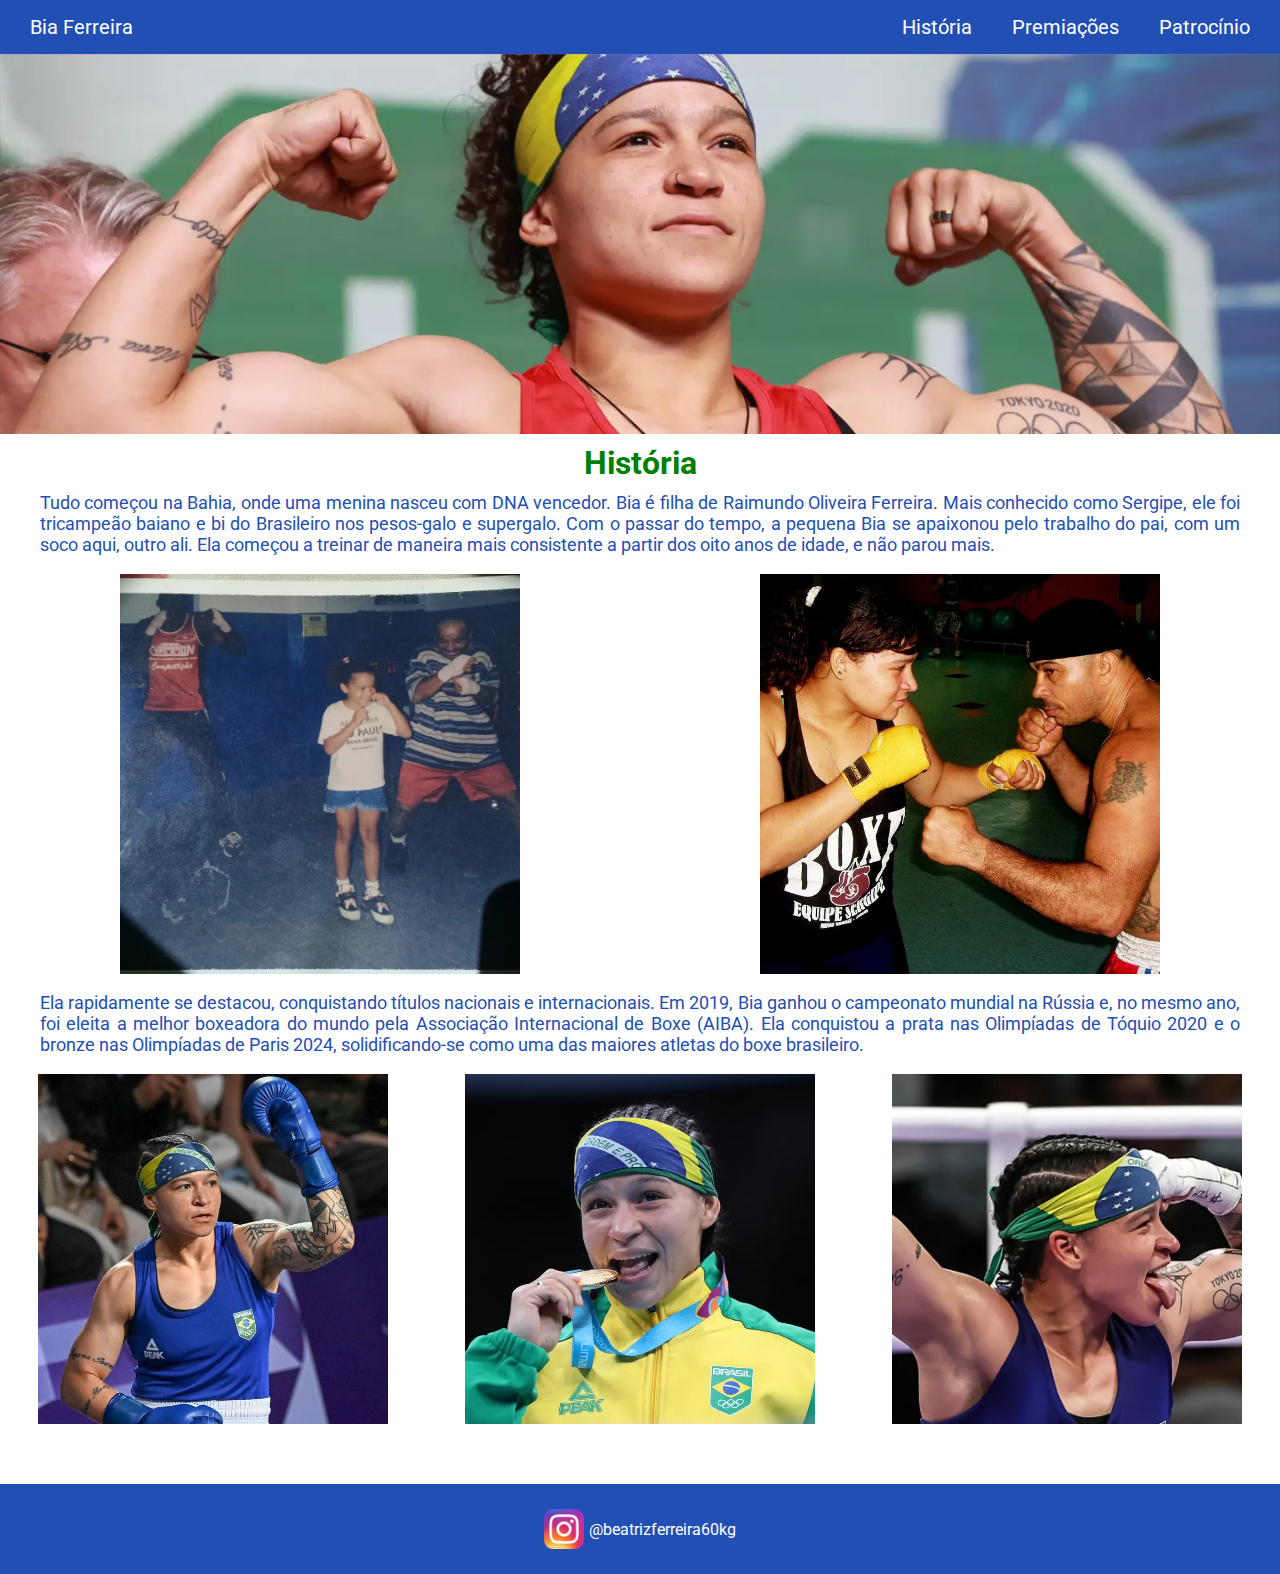
<file: biaferreira/index.html>
<!DOCTYPE html>
<html lang="pt-br">

<head>
    <meta charset="UTF-8">
    <meta name="viewport" content="width=device-width, initial-scale=1.0">
    <title>Document</title>
    <link rel="stylesheet" href="./css/style.css">
</head>

<body>

    <header>
        <div class="header">
            
            <div class="bia"> <a href="index.html">Bia Ferreira</a></div>

            <div class="menu">
                <div class="historia"> <a href="index.html">História</a></div>
                <div class="premiacoes"> <a href="premiacoes.html">Premiações</a></div>
                <div class="patrocinio"> <a href="forms.html">Patrocínio</a></div>

            </div>
        </div>

    </header>

    <section>
        <figure class="biaheader">
            <img src="./img/biaheader.png" alt="Bia Ferreira">
        </figure>
    </section>


    <section class="parte1">
        <h1>História</h1>
        <div class="texto">
            Tudo começou na Bahia, onde uma menina nasceu com DNA vencedor. Bia é filha de Raimundo Oliveira Ferreira.
            Mais conhecido como Sergipe, ele foi tricampeão baiano e bi do Brasileiro nos pesos-galo e supergalo.
            Com o passar do tempo, a pequena Bia se apaixonou pelo trabalho do pai, com um soco aqui, outro ali. Ela
            começou a treinar de maneira mais consistente a partir dos oito anos de idade, e não parou mais.

        </div>
        <br>
        <div class="imagens1">

            <figure class="imagens1">
                <img src="./img/biapequena.png" alt="Bia Ferreira quando era criança">
            </figure>

            <figure class="imagens1">
                <img src="./img/biaepai.png" alt="Bia Ferreira e seu pai lutando">
            </figure>

        </div>
    </section>
    <br>

    <section class="parte2">
        <div class="texto">
            Ela rapidamente se destacou, conquistando títulos nacionais e internacionais. Em 2019, Bia ganhou o
            campeonato mundial na Rússia e, no mesmo ano, foi eleita a melhor boxeadora do mundo pela Associação
            Internacional de Boxe (AIBA). Ela conquistou a prata nas Olimpíadas de Tóquio 2020 e o bronze nas Olimpíadas
            de Paris 2024, solidificando-se como uma das maiores atletas do boxe brasileiro.
        </div>
        <br>
        <div class="imagens2">
            <figure class="imagens2">
                <img src="./img/bialuta.png" alt="Beatriz Ferreira com luvas de boxe">
            </figure>

            <figure class="imagens2">
                <img src="./img/biamedalha.png" alt="Beatriz Ferreira mordendo a medalha">
            </figure>

            <figure class="imagens2">
                <img src="./img/biacomemora.png" alt="Beatriz Ferreira comemorando">
            </figure>
        </div>

    </section>

    <footer>
        <figure class="instalogo">
            <img src="./img/insta.png" alt="Ícone do Instagram" class="icone">
            <div class="insta">@beatrizferreira60kg</div>
        </figure>

    </footer>


</body>

</html>
</file>
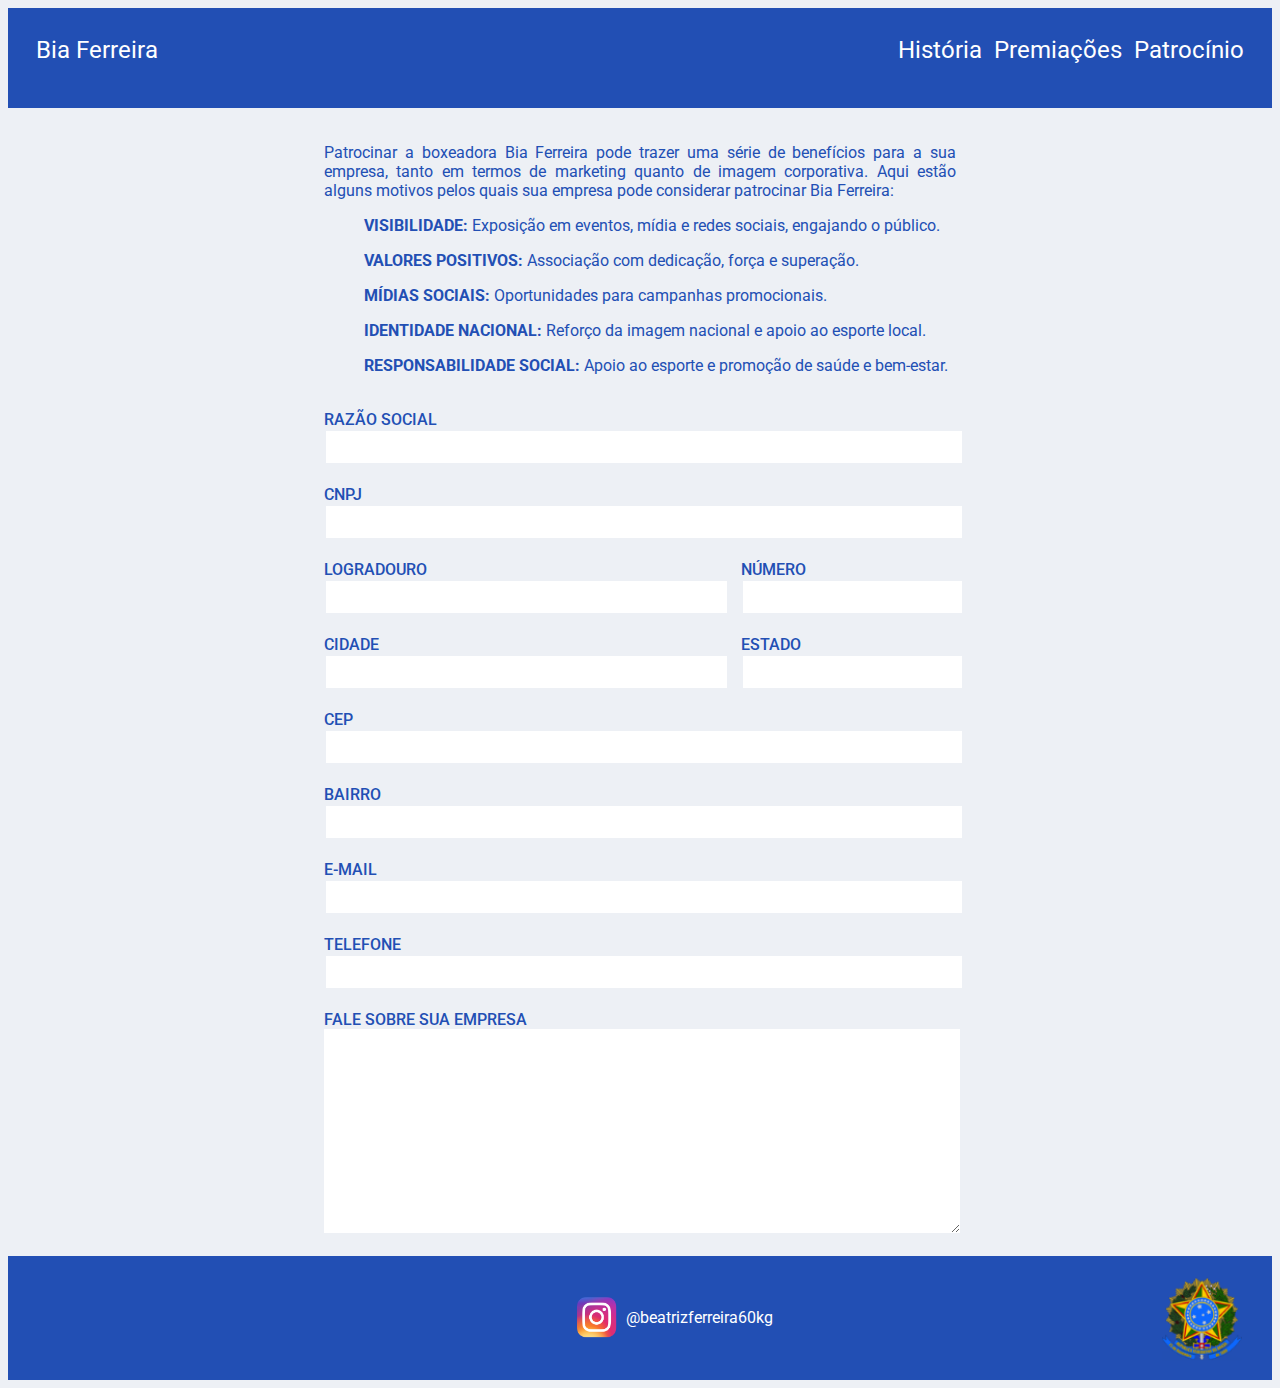
<file: biaferreira/forms.html>
<!DOCTYPE html>
<html lang="pt-br">

<head>
    <meta charset="UTF-8">
    <meta name="viewport" content="width=device-width, initial-scale=1.0">
    <link rel="stylesheet" href="./css/form.css">
    <title>Document</title>
</head>

<body>


    <header class="header">
        <nav>
            <a class="efeito" href="index.html">Bia Ferreira</a>
            <div class="header__navebar2">
                <a href="index.html">História</a>
                <a href="premiacoes.html">Premiações</a>
                <a href="forms.html">Patrocínio</a>
            </div>
        </nav>
    </header>
    <br>
    <div class="texto">
        <p> Patrocinar a boxeadora Bia Ferreira pode trazer uma série de benefícios para a sua empresa, tanto em termos
            de
            marketing quanto de imagem corporativa. Aqui estão alguns motivos pelos quais sua empresa pode considerar
            patrocinar Bia Ferreira:
        </p>

        <ul>
            <li> <p><strong>Visibilidade:</strong> Exposição em eventos, mídia e redes sociais, engajando o público.</p></li>
            <li> <p><strong>Valores Positivos:</strong> Associação com dedicação, força e superação.</li></p>
            <li> <p><strong> Mídias Sociais:</strong> Oportunidades para campanhas promocionais.</li></p>
            <li> <p><strong>Identidade Nacional:</strong> Reforço da imagem nacional e apoio ao esporte local.</li></p>
            <li> <p><strong>Responsabilidade Social:</strong> Apoio ao esporte e promoção de saúde e bem-estar.</li></p>
        </ul>

    </div>
    <br>
    <form action="" class="formulario">
        <div class="label">
            <label class="label" for="razaoSocial">Razão social </label>
            <input class="razao__input" type="text" name="razaoSocial">
        </div>


        <div class="label">
            <label class="label" for="cnpj">CNPJ </label>
            <input type="number" name="cnpj">
        </div>

        <div class="endereco">
            <label class="label label__endereco" for="">logradouro
                <input class="endero__logradouro" type="text">
            </label>

            <label class="label" for="">Número
                <input class="endereco__numero" type="number">
            </label>
        </div>

        <div class="endereco">
            <label class="label  label__endereco" for="">cidade
                <input id="cidade" type="text">
            </label>

            <label class="label" for="">estado
                <input class="endereco__estado" type="text">
            </label>
        </div>

        <div class="cep__bairro">
            <label class="label" for="">cep
                <input class="endereco__cep" type="number">
            </label>

            <label class="label" for="">bairro
                <input class="endereco__bairro" type="text">
            </label>
        </div>
        </div>

        <div class="contato">
            <label class="label" for="">E-mail
                <input type="email">
            </label>

            <label class="label" for="">Telefone
                <input type="tel">
            </label>
        </div>

        <div>
            <label class="label" for="">fale sobre sua empresa </label>
            <textarea name="" cols="30" rows="10"></textarea>
        </div>




    </form>
    <br>
    <footer class="footer">
        <div class="footer__rodape">
            <a href=""><img src="/biaferreira/imagens/redes_bia.png" alt="" width="40rem"> @beatrizferreira60kg </a>
            <img class="brasao_brasil" src="/biaferreira/imagens/brasão_brasil.png" alt="" width="50rem">
        </div>
    </footer>
</body>

</html>
</file>
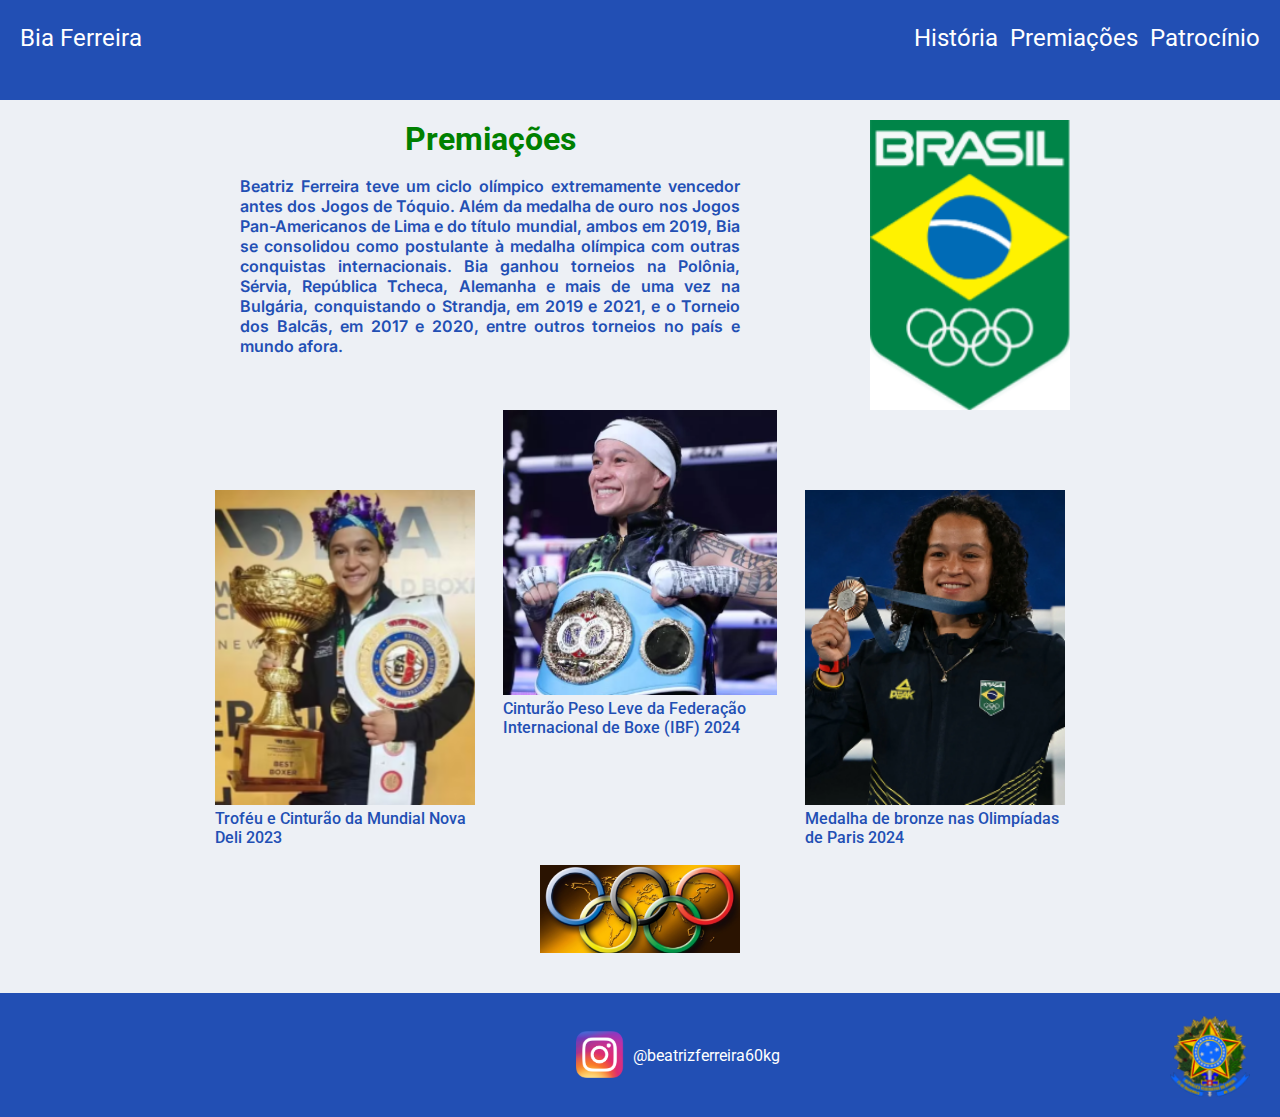
<file: biaferreira/premiacoes.html>
<!DOCTYPE html>
<html lang="pr-br">

<head>
    <meta charset="UTF-8">
    <meta name="viewport" content="width=device-width, initial-scale=1.0">
    <link rel="stylesheet" href="./css/premiacao.css">
    <link rel="stylesheet" href="./css/responsividade.css">
    <title>Premiações</title>
</head>

<body>
    <header class="header">
        <nav>
            <a class="efeito" href="index.html">Bia Ferreira</a>
            <div class="header__navebar2">  
                <a href="index.html">História</a>
                <a href="premiacoes.html">Premiações</a>
                <a href="forms.html">Patrocínio</a>
            </div>
        </nav>
    </header>

    <main class="main">
        <section class="section">
            <div class="texto">
                <h1>Premiações</h1>
                <br>
                <p> Beatriz Ferreira teve um ciclo olímpico extremamente vencedor antes dos Jogos de Tóquio. Além da
                    medalha
                    de ouro nos Jogos Pan-Americanos de Lima e do título mundial, ambos em 2019, Bia se consolidou como
                    postulante à medalha olímpica com outras conquistas internacionais.
                    Bia ganhou torneios na Polônia, Sérvia, República Tcheca, Alemanha e mais de uma vez na Bulgária,
                    conquistando o Strandja, em 2019 e 2021, e o Torneio dos Balcãs, em 2017 e 2020, entre outros
                    torneios
                    no país e mundo afora.
                </p>
                
            </div>
            
            <img class="img__escudo" src="/biaferreira/imagens/escudo_brasil.png" alt="escudo do brasil nas olimpiadas">
        </section>
        <section class="section__img">
            <figure>
                <img class="bia" src="/biaferreira/imagens/bia_0.png" alt="">
                <figcaption>Troféu e Cinturão da Mundial Nova Deli 2023</figcaption>
            </figure>
            <figure>
                <img class="bia_1" src="/biaferreira/imagens/bia_1.png" alt="">
                <figcaption class="bia_1">Cinturão Peso Leve da Federação Internacional de Boxe (IBF) 2024</figcaption>
            </figure>
            <figure>
                <img class="bia" src="/biaferreira/imagens/bia_2.png" alt="">
                <figcaption>Medalha de bronze nas Olimpíadas de Paris 2024 </figcaption>
            </figure>
        </section>
        <br>
        <section class="section__img">
            <figure>
                <img class="aneis_olimpiadas" src="/biaferreira/imagens/aneis_olimpiadas.png" alt="" width="200rem">
            </figure>
        </section>
        <br>
    </main>
    <br>

    <footer class="footer">
        <div class="footer__rodape">
            <a href=""><img class="redes_bia" src="/biaferreira/imagens/redes_bia.png" alt="">@beatrizferreira60kg </a>
            <img class="brasao_brasil" src="/biaferreira/imagens/brasão_brasil.png" alt="" width="50rem">
        </div>
    </footer>
</body>

</html>
</file>
<file: biaferreira/css/style.css>
@import url('https://fonts.googleapis.com/css2?family=Croissant+One&family=Roboto:ital,wght@0,100;0,300;0,400;0,500;0,700;0,900;1,100;1,300;1,400;1,500;1,700;1,900&display=swap');
.header{
    display: flex;
    font-family: 'Roboto', monospace;
    background-color:#224fb4;
    color: #fff;
    font-size: 20px;
    justify-content: space-between;
    padding: 15px;
    padding-left: 30px;
    padding-right: 30px;
}

/* /* .patrocinio a:hover{
    color: rgb(223, 223, 110);
    border-bottom: 1px solid rgb(223, 223, 110);
} */
/* .bia a:hover{
    color: rgb(223, 223, 110);
    border-bottom: 1px solid rgb(223, 223, 110);
}

.premiacoes a:hover{
    color: rgb(223, 223, 110);
    border-bottom: 1px solid rgb(223, 223, 110);
}
.historia a:hover{
    color: rgb(223, 223, 110); 
    border-bottom: 1px solid rgb(223, 223, 110); 
} */ */

.bia{
    font-weight: bold;
}
*{
    margin: 0px;
    padding: 0;
    box-sizing: border-box;
}

.menu{
    display: flex;
    gap: 40px;
}



.biaheader{
    display:flex;
    width:100%;
    justify-content: center;
}
img{
    width: 100%;
}

.parte1, .parte2{
    font-family: 'Roboto', monospace;
}

h1{
    text-align: center;
    font-family: 'Roboto', monospace;
    margin-top: 10px;
    margin-bottom: 10px;
    color: green;
}

ul{
    margin-left: 25px;
}
.texto{
    text-align: justify;
    padding-left: 40px;
    padding-right: 40px;
    font-size: 18px;
    font-family: 'Roboto', monospace;
    color:#224fb4;
}

.imagens1{
    display: flex;
    height:400px;
    justify-content: space-around;
}

.imagens2{
    display:flex;
    height: 350px;
    justify-content: space-around;
    margin-bottom: 60px;
}

.parte1{
    flex-wrap: wrap;
   }
   .parte2{
    flex-wrap: wrap;
   }

footer{
    background-color: #224fb4;
    height: 90px;
    display: flex;
    justify-content: center;
}

.instalogo{
    display: flex;
    justify-content: center;
    align-items: center;
    color: #fff;
    font-family: 'Roboto', monospace;
    gap: 5px;
}

.icone{
    width: 40px;
height: 40px;
}

a{
    text-decoration: none;
    color:#fff;
    display: flex;
    justify-content: center;
    align-items: center;
    gap: 8px;
}


@media screen and (max-width: 1080px) {

    *{
        width:100%;
    }
    .imagens1, .imagens2{
        flex-direction: column;
        height: auto;
        width: 100%;
        flex-wrap: wrap;

    }

   
    .instalogo{
        justify-content: center;

    }

    .icone{
        justify-content: center;
        background-size: auto;
        
    }


   .ruacasa, .cidest{
    flex-direction: column;
   }
   form{
    width: 100%;
    padding-right: 40px;
    
   }
   .forms{
    padding: 0px;
    
}
 
}

@media screen and (max-width: 530px){
    .menu{
        flex-direction: column;
        gap: 5px;
    }

}

@media screen and (max-width: 700px){

 
    .rua input{
    
        width: 100%;
       }
    }


.forms{
   
    font-family: 'Roboto';
    padding-left: 200px;
    padding-right: 200px;
    margin-top: 20px;
    justify-content: center;

}

input, select{
    border-radius: 4px;
    padding: 8px;
}

.ruacasa, .cidest{
    display: flex;
    justify-content: space-between;
    gap: 10px;
}



.rsocial, .cnpj, .ruacasa, .cidest, .rua{
    margin-bottom: 15px;
}

.rsocial input, .cnpj input{
    width: 100%;
}

.cidade input{
    display: flex;

}
</file>
<file: biaferreira/css/form.css>
@import url('https://fonts.googleapis.com/css2?family=Bebas+Neue&family=Inter:ital,opsz,wght@0,14..32,100..900;1,14..32,100..900&family=Playwrite+CL:wght@100..400&family=Raleway:ital,wght@0,100..900;1,100..900&family=Roboto:ital,wght@0,100;0,300;0,400;0,500;0,700;0,900;1,100;1,300;1,400;1,500;1,700;1,900&display=swap');

body {
    background-color: #edf0f5;
    font-family: "Roboto", sans-serif;
}


.header {
    background-color: #224fb4;
    /* position: fixed; */
    /* bottom: 37.5rem; */
    height: 100px;
    width: auto;

}

.header nav {
    display: flex;
    padding: 28px;
    justify-content: space-between;

}

.header nav a {
    text-decoration: none;
    color: white;
    font-family: "Roboto", sans-serif;
    font-weight: 400;
    font-style: normal;
    font-size: 24px;
}

.header nav a:hover {
    color: rgb(223, 223, 110);
    border-bottom: solid 1px rgb(223, 223, 110);
}

.header__navebar2 {
    display: flex;
    gap: 12px;
}

.efeito {
    position: relative;
    animation: efeito 5s infinite;
    animation-direction: alternate-reverse;
}

@keyframes efeito {
    from {
        left: 0;
    }

    to {
        left: 5rem;
    }
}

.texto{
    width: 50%;
    margin: auto;
    
}

.texto p{
    color: #224fb4;
    text-align: justify;
}

strong{
    color: #224fb4;
    text-transform: uppercase;
}
ul{
    list-style: none;
}


.formulario {
    display: flex;
    flex-direction: column;
    gap: 20px;
    justify-content: center;
    width: 50%;
    margin: auto;
    flex-wrap: wrap;

}

input {
    width: 100%;
    color: #224fb4;
    font-size: 20px;
    height: 30px;
    border: solid 2px #edf0f5;
    outline: none;

    
}

input:hover{
    border: solid 2px rgb(223, 223, 110);
    transition: 0.2s;
}
input:active{
    border: solid 2px  #224fb4;
    transition: 0.2;
}

textarea{
    min-width: 100%;
    max-width: 1124px;
    min-height: 200px;
    max-height: 200px;
    outline: none;
    border: 0px;
    
}




.label {
    color:  #224fb4;
    font-family: "Roboto", sans-serif;
    font-weight: 500;
    text-transform: uppercase;
    display: flex;
    flex-direction: column;

}

.endereco {
    display: flex;
    gap: 20px;
    justify-content: space-between;
}

.label__endereco {
    width: 80%;
}


.cep__bairro{
    display: flex;
    flex-direction: column;
    gap: 20px;
}

.footer {
    display: flex;
    justify-content: flex-end;
    width: 100%;
    background-color: #224fb4;
    height: 124px;
}

.footer__rodape {

    width: 55%;
    display: flex;
    justify-content: space-between;
    align-items: center;
}

.footer__rodape a {
    color: white;
    display: flex;
    align-items: center;
    font-family: "Roboto", sans-serif;
    font-size: 16px;
    gap: 9px;
    text-decoration: none;

}

.contato{
    display: flex;
    flex-direction: column;
    gap: 20px;
}

.footer__rodape .brasao_brasil {
    margin-right: 30px;
    width: 5rem;
}

@media(max-width:700px){
    .efeito{
        position: relative;
        animation: efeito 5s infinite;
        animation-direction: alternate-reverse;  
    }
    @keyframes efeito {
        from {left: 0rem;}
        to {left: 9rem;}
      }

    .header .efeito {
         width: 38%;
       }

    .header{
        width: 100%;
        display: flex;
        align-items: center;
        justify-content: center;
       }
    .header nav{
       flex-direction: column;
        }

    .header nav a{
        font-size: 0.9rem;
    }

    .texto{
        width: 100%;
    }

    .texto ul{
        display: flex;
        flex-direction: column;
    }

    .input{
        width: 120%;
    }

    .footer{
        display: flex;
        justify-content: center;
        width: 100%;
    }

    .footer .footer__rodape{
        width: 100%;
        justify-content: space-evenly;
      
    }

    .footer__rodape .brasao_brasil{
        margin-right: 30px;
        width: 5rem;
    }
}
</file>
<file: biaferreira/css/premiacao.css>
@import url('https://fonts.googleapis.com/css2?family=Bebas+Neue&family=Inter:ital,opsz,wght@0,14..32,100..900;1,14..32,100..900&family=Playwrite+CL:wght@100..400&family=Raleway:ital,wght@0,100..900;1,100..900&family=Roboto:ital,wght@0,100;0,300;0,400;0,500;0,700;0,900;1,100;1,300;1,400;1,500;1,700;1,900&display=swap');
@import url('https://fonts.googleapis.com/css2?family=Bebas+Neue&family=Inter:ital,opsz,wght@0,14..32,100..900;1,14..32,100..900&family=Playwrite+CL:wght@100..400&family=Raleway:ital,wght@0,100..900;1,100..900&family=Roboto:ital,wght@0,100;0,300;0,400;0,500;0,700;0,900;1,100;1,300;1,400;1,500;1,700;1,900&display=swap');

* {
    margin: 0;
    padding: 0;
}

body{
    background-color:  #edf0f5;
}

.header {
    
    background-color: #224fb4;
    /* position: fixed; */
    /* bottom: 37.5rem; */
    height: 100px;
    width: auto;
    
}

.efeito{
    position: relative;
    animation: efeito 5s infinite;
    animation-direction: alternate-reverse;  
}
@keyframes efeito {
    from {left: 0;}
    to {left: 5rem;}
  }


    


.header nav {
    font-size: 24px;
    display: flex;
    justify-content: space-between;
    padding: 24px 20px 0;
    
    }

.header a{
    text-decoration: none;
    color: white;
}

.header nav a {
    text-decoration: none;
    color: white;
    font-family: "Roboto", sans-serif;
    font-weight: 400;
    font-style: normal;
    
}

.header a:hover{
    color: rgb(223, 223, 110);
     border-bottom: solid 1px rgb(223, 223, 110); 
}

.header__navebar2{
    display: flex;
    gap: 12px;
}

.section{
    display: flex;
    justify-content: space-evenly;
    margin: 20px auto;
    width: 1000px;
    height: 350px;
    align-content: flex-start;
    align-items: flex-start;
    
    
    
}

/* .section img{
    position: relative;
} */

.texto{
    
    width: 500px;
    height: 220px;
    text-align: center;
}

.texto h1{
    color: green;
    font-family: "Roboto", sans-serif;
}

.texto p{
    text-align: justify;
    color: #224fb4;
    font-family: "Inter", sans-serif;
    font-weight: 600;
    font-size: 16px;
}

.img__escudo{
    width: 200px;
    position: relative;
    left: 30px;
}

.section__img{
    display: flex;
    justify-content: center;
    gap: 28px;
}

.section__img figcaption{
    width: 260px;
    font-family: "Roboto", sans-serif;
    font-weight: 500;
    color: #224fb4;
}

section .bia{
    width:260px;
}



.bia_1{
    position: relative;
    bottom: 80px;
    width: 274px;
    
}



.footer{
    display: flex;
    justify-content: flex-end;
    width: 100%;
    background-color: #224fb4;
    height: 124px;
}

.footer__rodape{
    
    width: 55%;
    display: flex;
    justify-content: space-between;
    align-items: center;
}

.footer__rodape a{
    color: white;
    display: flex;
    align-items: center;
    font-family: "Roboto", sans-serif;
    font-size: 16px;
    gap: 9px;
    text-decoration: none;
    
}

.footer .footer__rodape .redes_bia{
    width: 3rem;
}

.footer__rodape .brasao_brasil{
    margin-right: 30px;
    width: 5rem;
}
</file>
<file: biaferreira/css/responsividade.css>
@media(max-width: 37.5rem) {
      
    .efeito{
        position: relative;
        animation: efeito 5s infinite;
        animation-direction: alternate-reverse;  
    }
    @keyframes efeito {
        from {left: 0rem;}
        to {left: 9rem;}
      }

    .header .efeito {
        
        width: 38%;
       
    }

    .header{
        width: 100%;
        display: flex;
        align-items: center;
        justify-content: center;
       
        

    }
    .header nav{
       flex-direction: column;
        
        
        
        
    }

    .header nav a{
        font-size: 0.9rem;
    }

    main{
        
        width: 100%;
    }

    .section{
        height: 270px;
        width: 100%;
    }

    .section .img__escudo{
        display: none;
    }

    .texto{
        width: 37.5rem;
       
        
    }

    .section .texto p{
       font-size: 0.8rem;
       margin: 0 0.5rem;
    }

    .section__img{
        width: 100%;
        flex-direction: column;
        align-items: center;
    }

    .section__img .bia_1{
        display: none;
    }

    .section__img .bia{
        width: 15rem;
    }

    .footer{
        display: flex;
        justify-content: center;
        width: 100%;
    }

    .footer .footer__rodape{
        width: 100%;
        justify-content: space-evenly;
      
    }

    .footer__rodape .brasao_brasil{
        margin-right: 30px;
        width: 5rem;
    }

  
} 

@media(min-width:37.6rem) and (max-width:60rem){
  .section{
    width: 100%;
    flex-direction: column;
    align-items: center;
  }

  .bia_1{
    display: none;
  }

  .section__img{
     flex-direction: column;
     align-items: center;
     gap: 15px;
     margin-top: 200px;
  }

  .section__img .bia_1{
    position: relative;
    top: 0;
    left: 110px;
    width: 65%;
    border-radius: 30px;
  }
  .section__img .bia{
    width: 120%;
    border-radius: 30px;
  }

  .aneis_olimpiadas{
    width: 100%;
    position: relative;
    left: 40px;
  }

   .footer__rodape .brasao_brasil{
    margin-right: 20px;
    width: 5rem;
   }

   .footer__rodape a{
    width: 5rem;
   }
}
</file>
